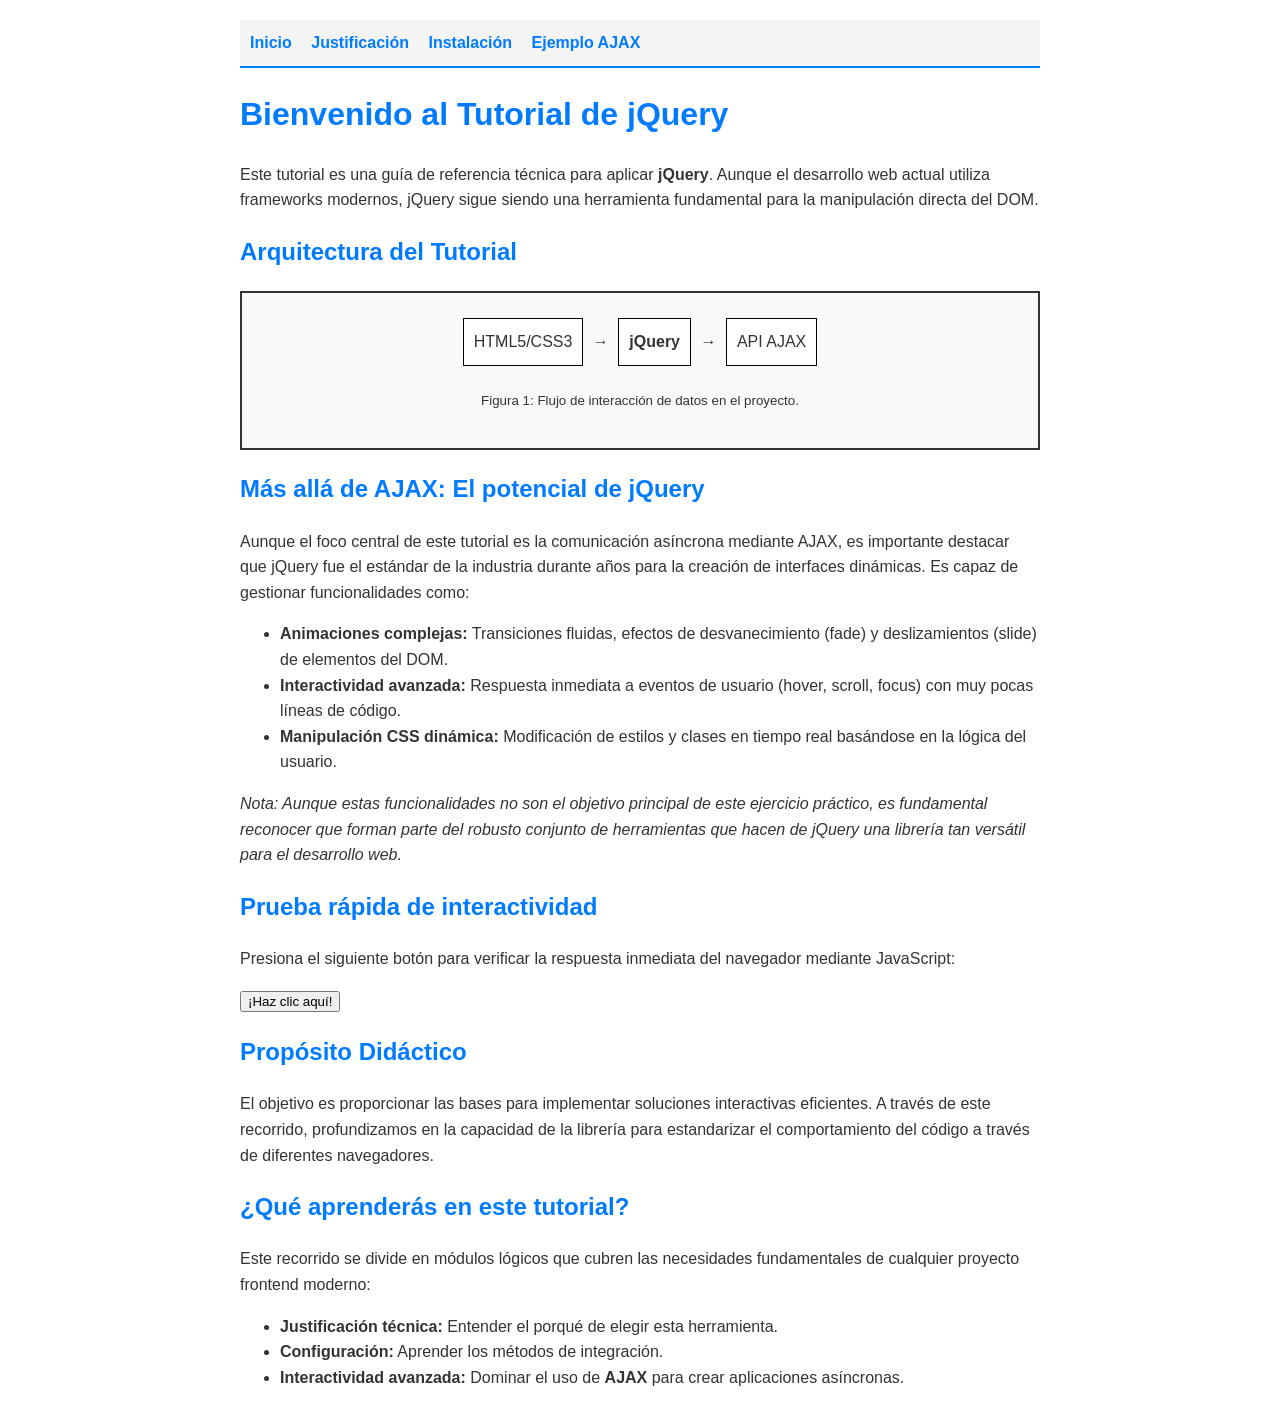
<file: index.html>
<!DOCTYPE html>
<html lang="es">
<head>
    <meta charset="UTF-8">
    <link rel="stylesheet" href="styles.css">
    <title>Inicio - Tutorial Práctico jQuery</title>
    <style>
        /* Diagrama de arquitectura simple embebido */
        .diagrama { border: 2px solid #333; padding: 20px; text-align: center; background: #f9f9f9; margin: 20px 0; }
        .box { border: 1px solid #000; padding: 10px; display: inline-block; margin: 5px; background: white; }
    </style>
</head>
<body>
    <div class="container">
        <nav>
            <a href="index.html">Inicio</a>
            <a href="justificacion.html">Justificación</a>
            <a href="instalacion.html">Instalación</a>
            <a href="ejemplo.html">Ejemplo AJAX</a>
        </nav>
        
        <main>
            <h1>Bienvenido al Tutorial de jQuery</h1>
            
            <section>
                <p>Este tutorial es una guía de referencia técnica para aplicar <strong>jQuery</strong>. Aunque el desarrollo web actual utiliza frameworks modernos, jQuery sigue siendo una herramienta fundamental para la manipulación directa del DOM.</p>
            </section>

            <!-- Diagrama embebido para volumen visual -->
            <section>
                <h2>Arquitectura del Tutorial</h2>
                <div class="diagrama">
                    <div class="box">HTML5/CSS3</div> &rarr; 
                    <div class="box"><strong>jQuery</strong></div> &rarr; 
                    <div class="box">API AJAX</div>
                    <p><small>Figura 1: Flujo de interacción de datos en el proyecto.</small></p>
                </div>
            </section>
            <section>
                <h2>Más allá de AJAX: El potencial de jQuery</h2>
                <p>Aunque el foco central de este tutorial es la comunicación asíncrona mediante AJAX, es importante destacar que jQuery fue el estándar de la industria durante años para la creación de interfaces dinámicas. Es capaz de gestionar funcionalidades como:</p>
                <ul>
                    <li><strong>Animaciones complejas:</strong> Transiciones fluidas, efectos de desvanecimiento (fade) y deslizamientos (slide) de elementos del DOM.</li>
                    <li><strong>Interactividad avanzada:</strong> Respuesta inmediata a eventos de usuario (hover, scroll, focus) con muy pocas líneas de código.</li>
                    <li><strong>Manipulación CSS dinámica:</strong> Modificación de estilos y clases en tiempo real basándose en la lógica del usuario.</li>
                </ul>
                <p><em>Nota: Aunque estas funcionalidades no son el objetivo principal de este ejercicio práctico, es fundamental reconocer que forman parte del robusto conjunto de herramientas que hacen de jQuery una librería tan versátil para el desarrollo web.</em></p>
            </section>
            <section>
                <h2>Prueba rápida de interactividad</h2>
                <p>Presiona el siguiente botón para verificar la respuesta inmediata del navegador mediante JavaScript:</p>
                <button id="btnInteraccion">¡Haz clic aquí!</button>
                <p id="mensajeInteraccion" style="display:none; color: #007bff; font-weight: bold; margin-top: 10px;">
                    ¡Interacción exitosa! Has ejecutado una función de JavaScript en el DOM.
                </p>
            </section>
            <section>
                <h2>Propósito Didáctico</h2>
                <p>El objetivo es proporcionar las bases para implementar soluciones interactivas eficientes. A través de este recorrido, profundizamos en la capacidad de la librería para estandarizar el comportamiento del código a través de diferentes navegadores.</p>
            </section>

            <section>
                <h2>¿Qué aprenderás en este tutorial?</h2>
                <p>Este recorrido se divide en módulos lógicos que cubren las necesidades fundamentales de cualquier proyecto frontend moderno:</p>
                <ul>
                    <li><strong>Justificación técnica:</strong> Entender el porqué de elegir esta herramienta.</li>
                    <li><strong>Configuración:</strong> Aprender los métodos de integración.</li>
                    <li><strong>Interactividad avanzada:</strong> Dominar el uso de <strong>AJAX</strong> para crear aplicaciones asíncronas.</li>
                </ul>
            </section>
        </main>
    </div>

    <!-- Referencia a la librería jQuery desde CDN -->
    <script src="https://code.jquery.com/jquery-3.6.0.min.js"></script>
    <!-- Referencia a tu archivo de lógica local -->
    <script src="app.js"></script>
</body>
</html>
</file>
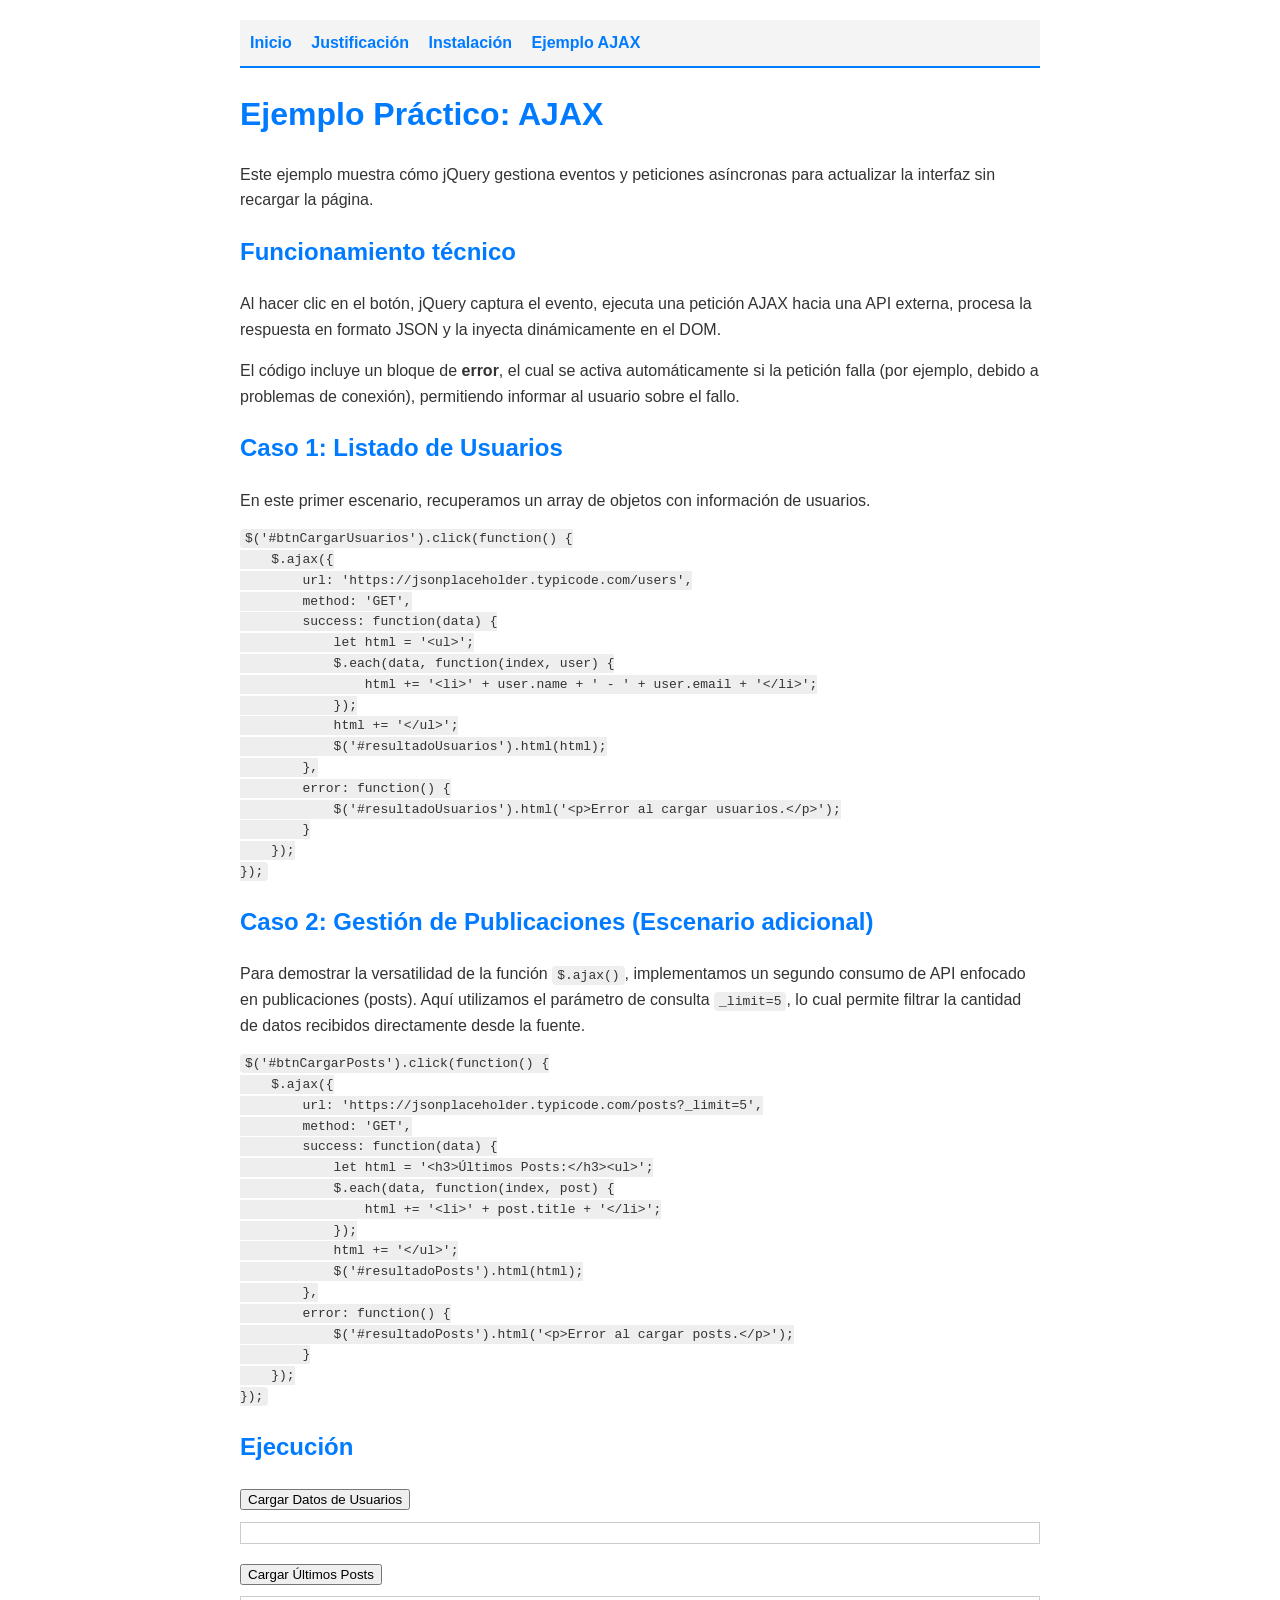
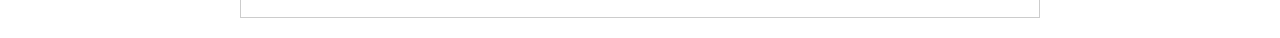
<file: ejemplo.html>
<!DOCTYPE html>
<html lang="es">
<head>
    <meta charset="UTF-8">
    <link rel="stylesheet" href="styles.css">
    <title>Ejemplo AJAX - Tutorial jQuery</title>
</head>
<body>
    <div class="container">
        <nav>
            <a href="index.html">Inicio</a>
            <a href="justificacion.html">Justificación</a>
            <a href="instalacion.html">Instalación</a>
            <a href="ejemplo.html">Ejemplo AJAX</a>
        </nav>
        
        <h1>Ejemplo Práctico: AJAX</h1>
        <p>Este ejemplo muestra cómo jQuery gestiona eventos y peticiones asíncronas para actualizar la interfaz sin recargar la página.</p>

        <h2>Funcionamiento técnico</h2>
        <p>Al hacer clic en el botón, jQuery captura el evento, ejecuta una petición AJAX hacia una API externa, procesa la respuesta en formato JSON y la inyecta dinámicamente en el DOM.</p>
        <p>El código incluye un bloque de <strong>error</strong>, el cual se activa automáticamente si la petición falla (por ejemplo, debido a problemas de conexión), permitiendo informar al usuario sobre el fallo.</p>

        <h2>Caso 1: Listado de Usuarios</h2>
        <p>En este primer escenario, recuperamos un array de objetos con información de usuarios.</p>
        <pre><code>$('#btnCargarUsuarios').click(function() {
    $.ajax({
        url: 'https://jsonplaceholder.typicode.com/users',
        method: 'GET',
        success: function(data) {
            let html = '&lt;ul&gt;';
            $.each(data, function(index, user) {
                html += '&lt;li&gt;' + user.name + ' - ' + user.email + '&lt;/li&gt;';
            });
            html += '&lt;/ul&gt;';
            $('#resultadoUsuarios').html(html);
        },
        error: function() {
            $('#resultadoUsuarios').html('&lt;p&gt;Error al cargar usuarios.&lt;/p&gt;');
        }
    });
});</code></pre>

        <h2>Caso 2: Gestión de Publicaciones (Escenario adicional)</h2>
        <p>Para demostrar la versatilidad de la función <code>$.ajax()</code>, implementamos un segundo consumo de API enfocado en publicaciones (posts). Aquí utilizamos el parámetro de consulta <code>_limit=5</code>, lo cual permite filtrar la cantidad de datos recibidos directamente desde la fuente.</p>
        <pre><code>$('#btnCargarPosts').click(function() {
    $.ajax({
        url: 'https://jsonplaceholder.typicode.com/posts?_limit=5',
        method: 'GET',
        success: function(data) {
            let html = '&lt;h3&gt;Últimos Posts:&lt;/h3&gt;&lt;ul&gt;';
            $.each(data, function(index, post) {
                html += '&lt;li&gt;' + post.title + '&lt;/li&gt;';
            });
            html += '&lt;/ul&gt;';
            $('#resultadoPosts').html(html);
        },
        error: function() {
            $('#resultadoPosts').html('&lt;p&gt;Error al cargar posts.&lt;/p&gt;');
        }
    });
});</code></pre>

        <h2>Ejecución</h2>
        <button id="btnCargarUsuarios">Cargar Datos de Usuarios</button>
        <div id="resultadoUsuarios" style="margin-top: 10px; border: 1px solid #ccc; padding: 10px;"></div>
        
        <button id="btnCargarPosts" style="margin-top: 20px;">Cargar Últimos Posts</button>
        <div id="resultadoPosts" style="margin-top: 10px; border: 1px solid #ccc; padding: 10px;"></div>
    </div>

    <script src="https://code.jquery.com/jquery-3.6.0.min.js"></script>
    <script src="app.js"></script>
</body>
</html>
</file>
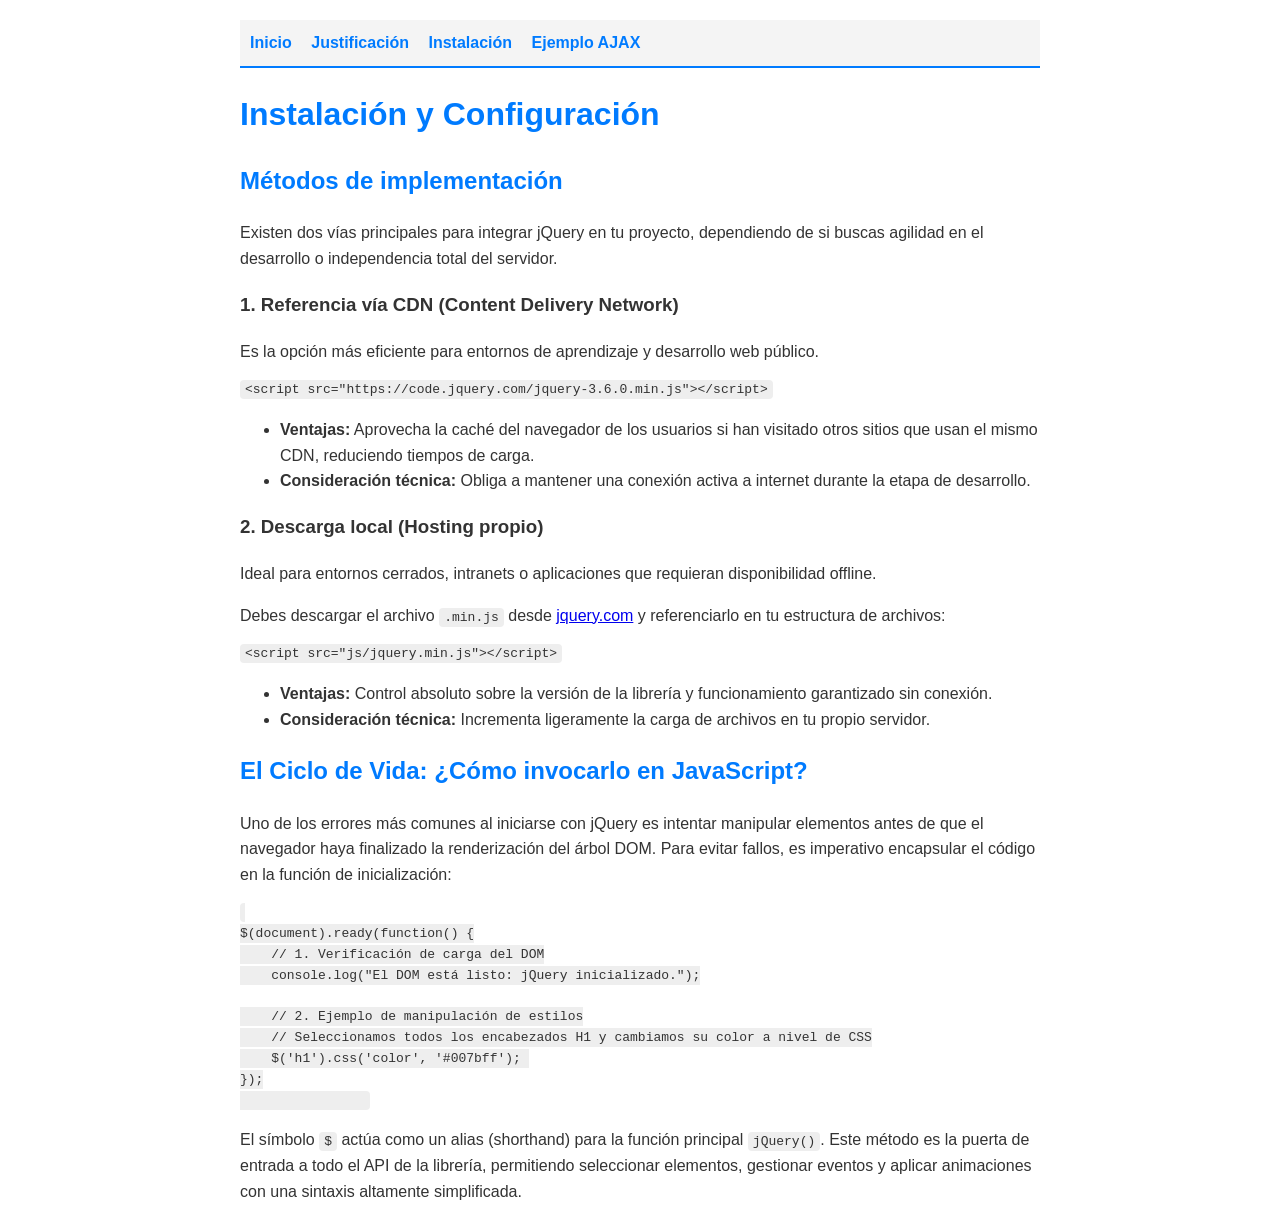
<file: instalacion.html>
<!DOCTYPE html>
<html lang="es">
<head>
    <meta charset="UTF-8">
    <link rel="stylesheet" href="styles.css">
    <title>Instalación - Tutorial Práctico jQuery</title>
</head>
<body>
    <div class="container">
        <nav>
            <a href="index.html">Inicio</a>
            <a href="justificacion.html">Justificación</a>
            <a href="instalacion.html">Instalación</a>
            <a href="ejemplo.html">Ejemplo AJAX</a>
        </nav>
        
        <main>
            <h1>Instalación y Configuración</h1>

            <section>
                <h2>Métodos de implementación</h2>
                <p>Existen dos vías principales para integrar jQuery en tu proyecto, dependiendo de si buscas agilidad en el desarrollo o independencia total del servidor.</p>

                <h3>1. Referencia vía CDN (Content Delivery Network)</h3>
                <p>Es la opción más eficiente para entornos de aprendizaje y desarrollo web público.</p>
                <pre><code>&lt;script src="https://code.jquery.com/jquery-3.6.0.min.js"&gt;&lt;/script&gt;</code></pre>
                <ul>
                    <li><strong>Ventajas:</strong> Aprovecha la caché del navegador de los usuarios si han visitado otros sitios que usan el mismo CDN, reduciendo tiempos de carga.</li>
                    <li><strong>Consideración técnica:</strong> Obliga a mantener una conexión activa a internet durante la etapa de desarrollo.</li>
                </ul>

                <h3>2. Descarga local (Hosting propio)</h3>
                <p>Ideal para entornos cerrados, intranets o aplicaciones que requieran disponibilidad offline.</p>
                <p>Debes descargar el archivo <code>.min.js</code> desde <a href="https://jquery.com">jquery.com</a> y referenciarlo en tu estructura de archivos:</p>
                <pre><code>&lt;script src="js/jquery.min.js"&gt;&lt;/script&gt;</code></pre>
                <ul>
                    <li><strong>Ventajas:</strong> Control absoluto sobre la versión de la librería y funcionamiento garantizado sin conexión.</li>
                    <li><strong>Consideración técnica:</strong> Incrementa ligeramente la carga de archivos en tu propio servidor.</li>
                </ul>
            </section>

            <section>
                <h2>El Ciclo de Vida: ¿Cómo invocarlo en JavaScript?</h2>
                <p>Uno de los errores más comunes al iniciarse con jQuery es intentar manipular elementos antes de que el navegador haya finalizado la renderización del árbol DOM. Para evitar fallos, es imperativo encapsular el código en la función de inicialización:</p>
                
                <pre><code>
$(document).ready(function() {
    // 1. Verificación de carga del DOM
    console.log("El DOM está listo: jQuery inicializado.");

    // 2. Ejemplo de manipulación de estilos
    // Seleccionamos todos los encabezados H1 y cambiamos su color a nivel de CSS
    $('h1').css('color', '#007bff'); 
});
                </code></pre>
                
                <p>El símbolo <code>$</code> actúa como un alias (shorthand) para la función principal <code>jQuery()</code>. Este método es la puerta de entrada a todo el API de la librería, permitiendo seleccionar elementos, gestionar eventos y aplicar animaciones con una sintaxis altamente simplificada.</p>
            </section>
        </main>
    </div>
</body>
</html>
</file>
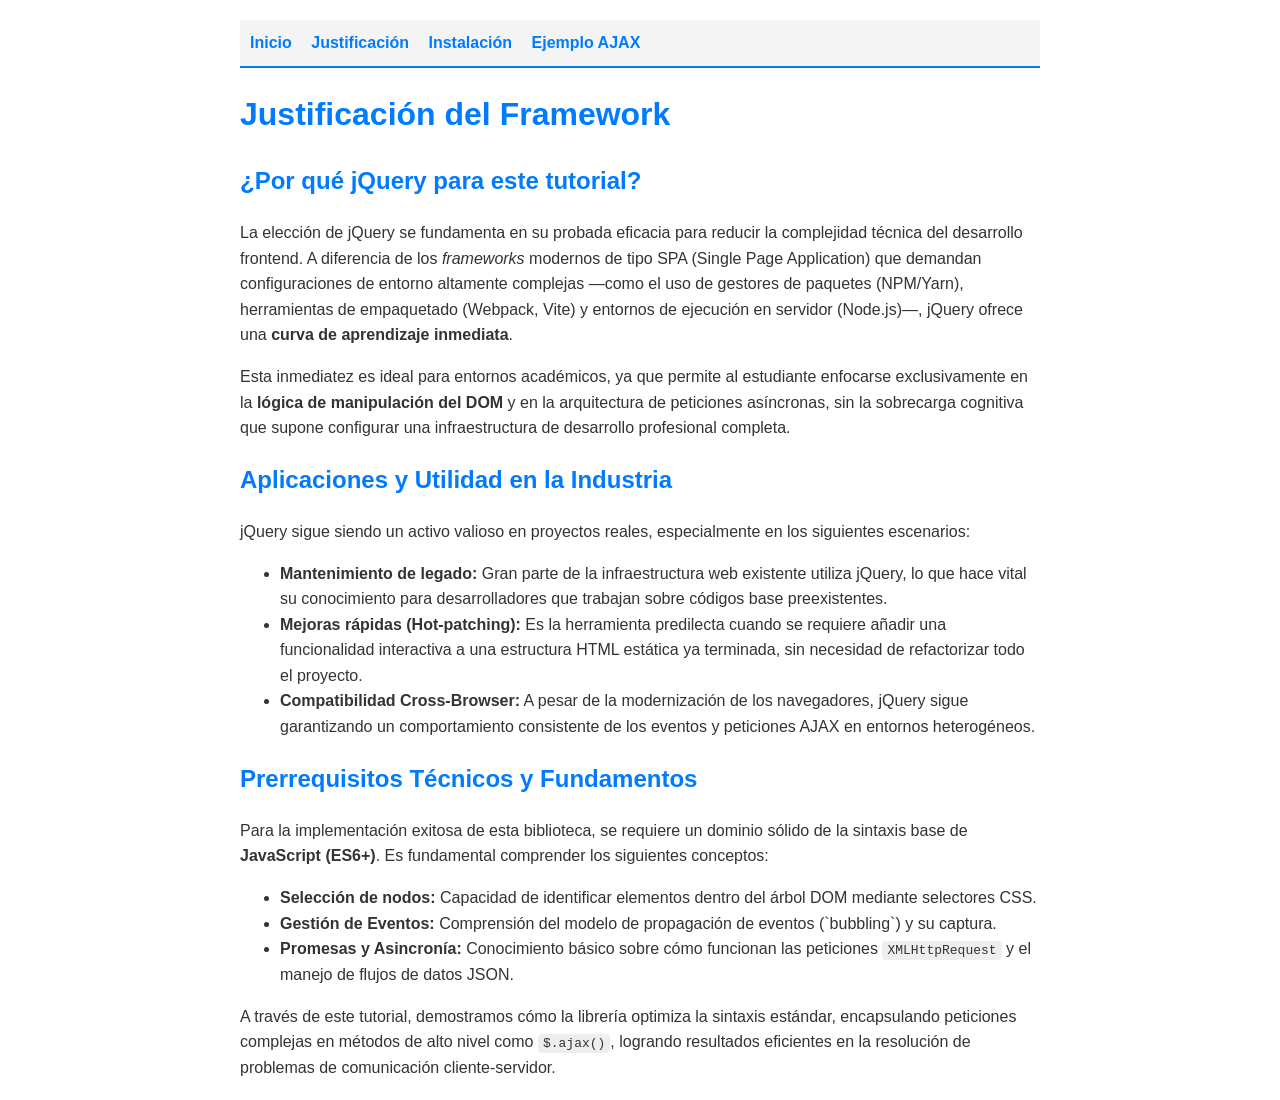
<file: justificacion.html>
<!DOCTYPE html>
<html lang="es">
<head>
    <meta charset="UTF-8">
    <link rel="stylesheet" href="styles.css">
    <title>Justificación - Tutorial Práctico jQuery</title>
</head>
<body>
    <div class="container">
        <nav>
            <a href="index.html">Inicio</a>
            <a href="justificacion.html">Justificación</a>
            <a href="instalacion.html">Instalación</a>
            <a href="ejemplo.html">Ejemplo AJAX</a>
        </nav>
        
        <main>
            <h1>Justificación del Framework</h1>
            
            <section>
                <h2>¿Por qué jQuery para este tutorial?</h2>
                <p>La elección de jQuery se fundamenta en su probada eficacia para reducir la complejidad técnica del desarrollo frontend. A diferencia de los <em>frameworks</em> modernos de tipo SPA (Single Page Application) que demandan configuraciones de entorno altamente complejas —como el uso de gestores de paquetes (NPM/Yarn), herramientas de empaquetado (Webpack, Vite) y entornos de ejecución en servidor (Node.js)—, jQuery ofrece una <strong>curva de aprendizaje inmediata</strong>.</p>
                <p>Esta inmediatez es ideal para entornos académicos, ya que permite al estudiante enfocarse exclusivamente en la <strong>lógica de manipulación del DOM</strong> y en la arquitectura de peticiones asíncronas, sin la sobrecarga cognitiva que supone configurar una infraestructura de desarrollo profesional completa.</p>
            </section>

            <section>
                <h2>Aplicaciones y Utilidad en la Industria</h2>
                <p>jQuery sigue siendo un activo valioso en proyectos reales, especialmente en los siguientes escenarios:</p>
                <ul>
                    <li><strong>Mantenimiento de legado:</strong> Gran parte de la infraestructura web existente utiliza jQuery, lo que hace vital su conocimiento para desarrolladores que trabajan sobre códigos base preexistentes.</li>
                    <li><strong>Mejoras rápidas (Hot-patching):</strong> Es la herramienta predilecta cuando se requiere añadir una funcionalidad interactiva a una estructura HTML estática ya terminada, sin necesidad de refactorizar todo el proyecto.</li>
                    <li><strong>Compatibilidad Cross-Browser:</strong> A pesar de la modernización de los navegadores, jQuery sigue garantizando un comportamiento consistente de los eventos y peticiones AJAX en entornos heterogéneos.</li>
                </ul>
            </section>

            <section>
                <h2>Prerrequisitos Técnicos y Fundamentos</h2>
                <p>Para la implementación exitosa de esta biblioteca, se requiere un dominio sólido de la sintaxis base de <strong>JavaScript (ES6+)</strong>. Es fundamental comprender los siguientes conceptos:</p>
                <ul>
                    <li><strong>Selección de nodos:</strong> Capacidad de identificar elementos dentro del árbol DOM mediante selectores CSS.</li>
                    <li><strong>Gestión de Eventos:</strong> Comprensión del modelo de propagación de eventos (`bubbling`) y su captura.</li>
                    <li><strong>Promesas y Asincronía:</strong> Conocimiento básico sobre cómo funcionan las peticiones <code>XMLHttpRequest</code> y el manejo de flujos de datos JSON.</li>
                </ul>
                <p>A través de este tutorial, demostramos cómo la librería optimiza la sintaxis estándar, encapsulando peticiones complejas en métodos de alto nivel como <code>$.ajax()</code>, logrando resultados eficientes en la resolución de problemas de comunicación cliente-servidor.</p>
            </section>
        </main>
    </div>
</body>
</html>
</file>
<file: styles.css>
body {
    font-family: 'Arial', sans-serif;
    line-height: 1.6;
    margin: 20px;
    color: #333;
}

nav {
    background: #f4f4f4;
    padding: 10px;
    border-bottom: 2px solid #007bff;
    margin-bottom: 20px;
}

nav a {
    margin-right: 15px;
    text-decoration: none;
    color: #007bff;
    font-weight: bold;
}

h1,
h2 {
    color: #007bff;
}

.container {
    max-width: 800px;
    margin: auto;
}

code {
    background: #eee;
    padding: 2px 5px;
    border-radius: 4px;
}
</file>
